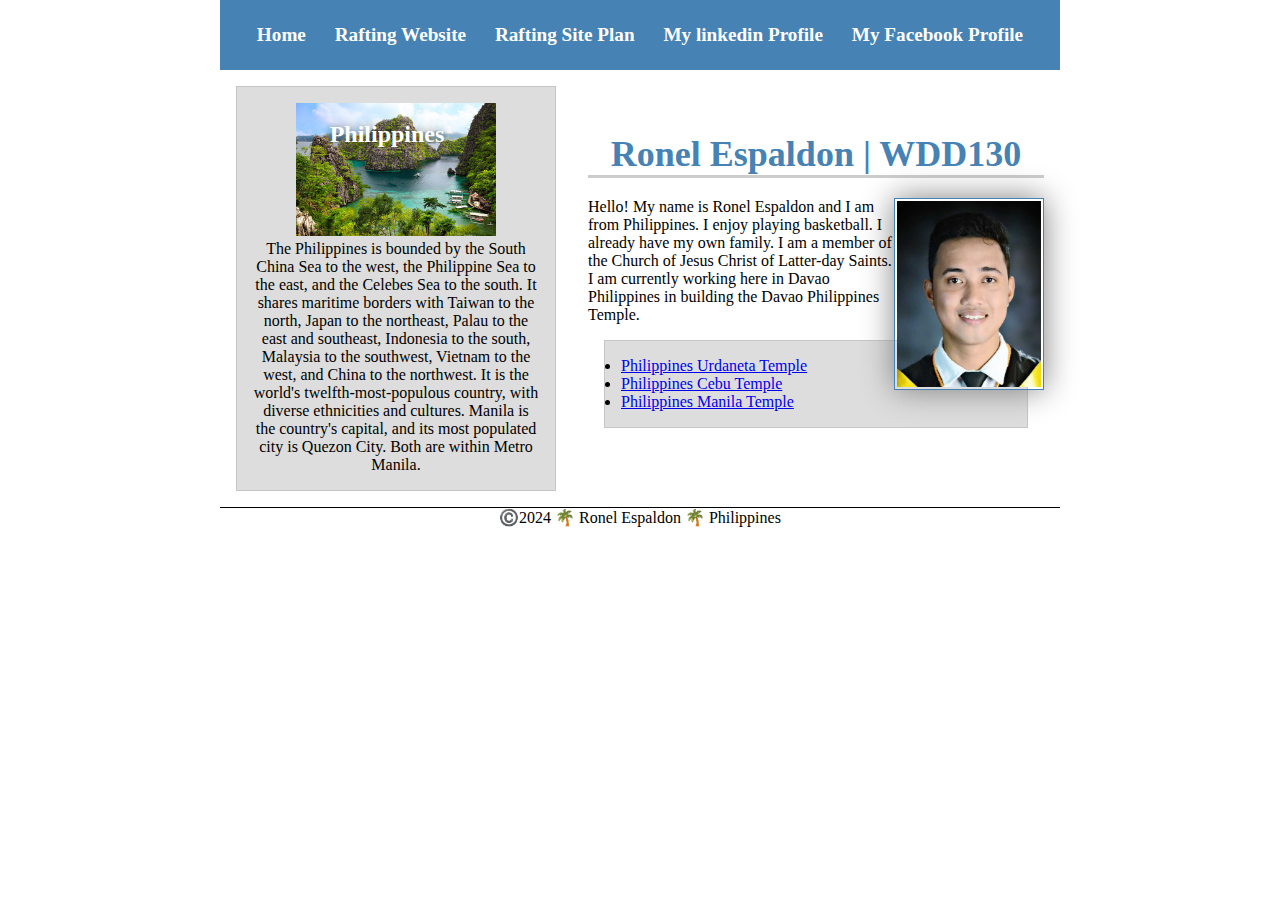
<file: index.html>
<!DOCTYPE html>
<html lang="en-US">
    <head>
        <link rel="stylesheet" href="styles/styles.css">
        <meta charset="utf-8">
        <meta name="viewport" content="width=device-width,initial-scale=1.0">
        <title>Ronel Espaldon | WDD130</title>
        <meta name="description" content="Ronel Espaldon, WDD130, The purpose of this page is to introduce to everyon about our country the Philippines.">
        <meta name="author" content="Ronel Espaldon">

    </head>
    <body>
        <header>
            <nav>
                <a href="#">Home</a>
                <a href="wwr/">Rafting Website</a>
                <a href="wwr/site-plan-rafting.html">Rafting Site Plan</a>
                <a href="https://www.linkedin.com/in/ronel-espaldon-2b6aab232/">My linkedin Profile</a>
                <a href="https://www.facebook.com/ronel.espaldon">My Facebook Profile</a>
            </nav>
        </header>
        <div class="grid">
            <main>
                <h1>Ronel Espaldon | WDD130</h1>
                <img src="images/profile.jpg" alt="Hello, my name is Ronel Espaldon" width="200">
                <p>Hello! My name is Ronel Espaldon and I am from Philippines. I enjoy playing basketball.
                    I already have my own family. I am a member of the Church of Jesus Christ of Latter-day Saints.
                    I am currently working here in Davao Philippines in building the Davao Philippines Temple. 
                </p>
                <ul class="box">
                    <li><a href="https://www.churchofjesuschrist.org/temples/details/urdaneta-philippines-temple" target="_blank">Philippines Urdaneta Temple</a></li>
                    <li><a href="https://www.churchofjesuschrist.org/temples/details/cebu-city-philippines-temple" target="_blank">Philippines Cebu Temple</a></li>
                    <li><a href="https://www.churchofjesuschrist.org/temples/details/manila-philippines-temple" target="_blank">Philippines Manila Temple</a></li>
                </ul>

            </main>
            <aside class="box">
                <h2>Philippines</h2>
                <img src="images/Philippines.jpg" alt="Philippines Landscape">
                <p>The Philippines is bounded by the South China Sea to the west, the Philippine Sea to the east, and the Celebes Sea to the south. It shares maritime borders with Taiwan to the north, Japan to the northeast, Palau to the east and southeast, Indonesia to the south, Malaysia to the southwest, Vietnam to the west, and China to the northwest. It is the world's twelfth-most-populous country, with diverse ethnicities and cultures. Manila is the country's capital, and its most populated city is Quezon City. Both are within Metro Manila.</p>
            </aside>     
        </div>
        <footer>
            <p>©️2024 🌴 Ronel Espaldon 🌴 Philippines</p>
        </footer>

    </body>
<!-- Last modified: 2024-05-14 -->
</html>
</file>
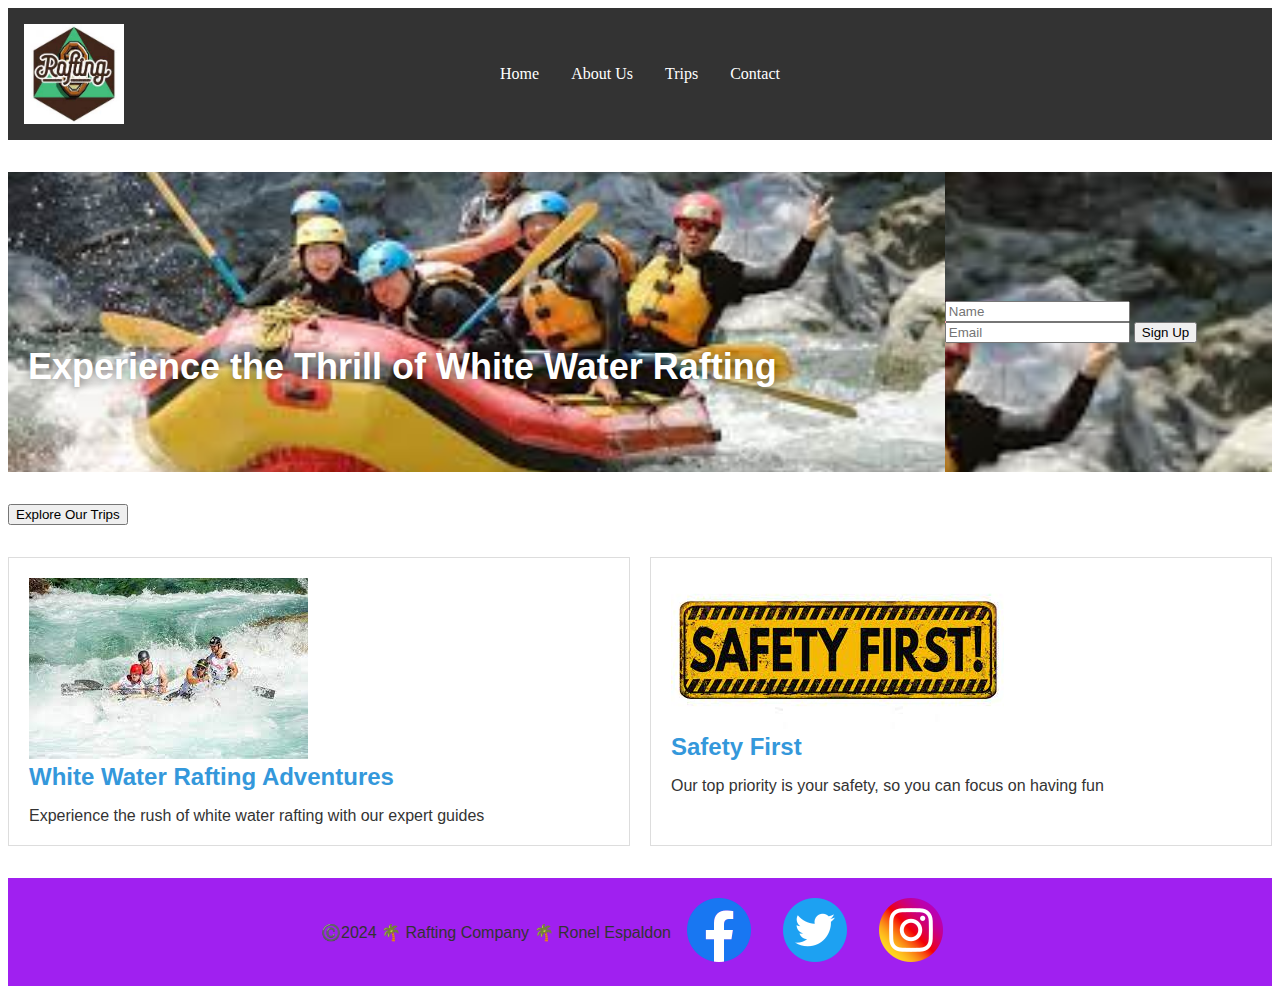
<file: wwr/index.html>
<!DOCTYPE html>
<html lang="en">
<head>
    <link rel="stylesheet" href="styles/rafting.css">
    <meta charset="UTF-8">
    <meta name="viewport" content="width=device-width, initial-scale=1.0">
    <title>Wild Water Rafting - Home</title>
    <meta name="author" content="Ronel Espaldon">
    <meta name="description" content="Welcome to Wild Water Rafting, your premier destination for white water rafting adventures">
</head>
<body>
    <header>
        <img src="images/logo.png" alt="Rafting Site Logo">
        <nav>
            <a href="index.html">Home</a>
            <a href="about.html">About Us</a>
            <a href="trips.html">Trips</a>
            <a href="contact.html">Contact</a>
        </nav>
    </header>
    <main>
        <section class="hero">
            <img src="images/hero-image.jpg" alt="Hero Image">
            <h1>Experience the Thrill of White Water Rafting</h1>
            <form class="newsletter-signup">
                <input type="text" name="name" placeholder="Name">
                <input type="email" name="email" placeholder="Email">
                <button type="submit">Sign Up</button>
            </form>
        </section>
        <section class="call-to-action">
            <button class="cta">Explore Our Trips</button>
        </section>
        <section class="grid">
            <div class="grid-column">
                <img src="images/grid-image1.jpg" alt="Grid Image 1">
                <h2>White Water Rafting Adventures</h2>
                <p>Experience the rush of white water rafting with our expert guides</p>
            </div>
            <div class="grid-column">
                <img src="images/grid-image2.jpg" alt="Grid Image 2">
                <h2>Safety First</h2>
                <p>Our top priority is your safety, so you can focus on having fun</p>
            </div>
        </section>
    </main>
    <footer>
        <p>©️2024 🌴 Rafting Company 🌴 Ronel Espaldon</p>
        <nav class="sociallinks">
            <a href="https://www.facebook.com">
                <img src="images/facebook.png" alt="Facebook">
            </a>
            <a href="https://www.twitter.com">
                <img src="images/twitter.png" alt="Twitter">
            </a>
            <a href="https://www.instagram.com">
                <img src="images/instagram.png" alt="Instagram">
            </a>
        </nav>
    </footer>
</body>
</html>
</file>
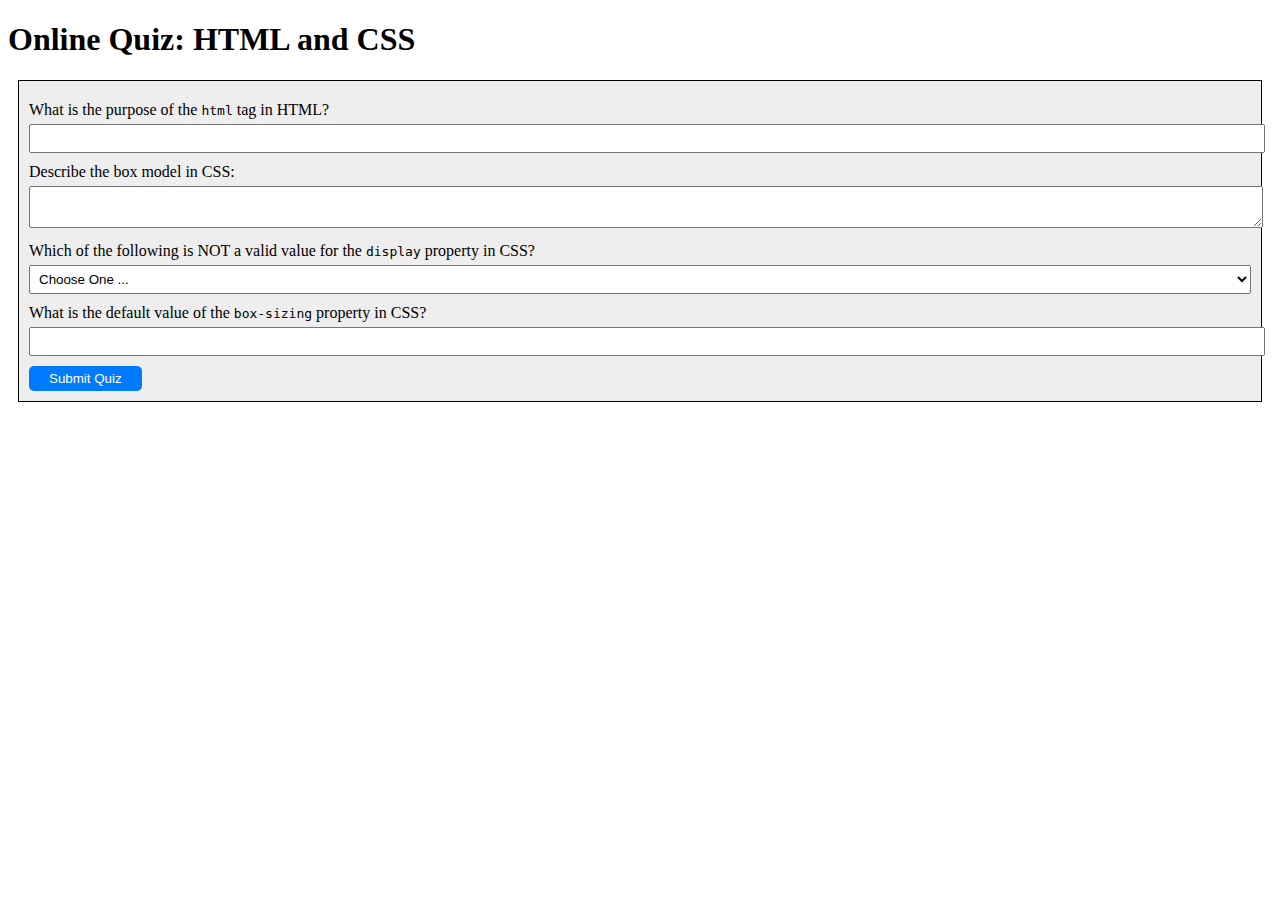
<file: quiz.html>
<!DOCTYPE html>
<html lang="en-US">
    <head>
        <meta charset="utf-8">
        <link rel="stylesheet" href="styles/quizz.css">
        <meta name="viewport" content="width=device-width,initial-scale=1.0">
        <title>Online Quiz: HTML and CSS</title>
        <meta name="description" content="This is the HTML and CSS Online Quiz">
        <meta name="author" content="Ronel Espaldon">
    </head>
    <body>
        <h1>Online Quiz: HTML and CSS</h1>
        <form>
            <label for="q1">What is the purpose of the <code>html</code> tag in HTML?</label>
            <input type="text" id="q1" name="q1">

            <label for="q2">Describe the box model in CSS:</label>
            <textarea id="q2" name="q2"></textarea>

            <label for="q3">Which of the following is NOT a valid value for the <code>display</code> property in CSS?</label>
            <select id="q3" name="q3">
                <option value="" selected disabled>Choose One ...</option>
                <option value="block">Block</option>
                <option value="inline">Inline</option>
                <option value="flex">Flex</option>
                <option value="grid">Grid</option>
            </select>
            <label for="q4">What is the default value of the <code>box-sizing</code> property in CSS?</label>
            <input type="number" id="q4" name="q4">
            <button type="submit">Submit Quiz</button>
        </form>

    </body>
</html>
</file>
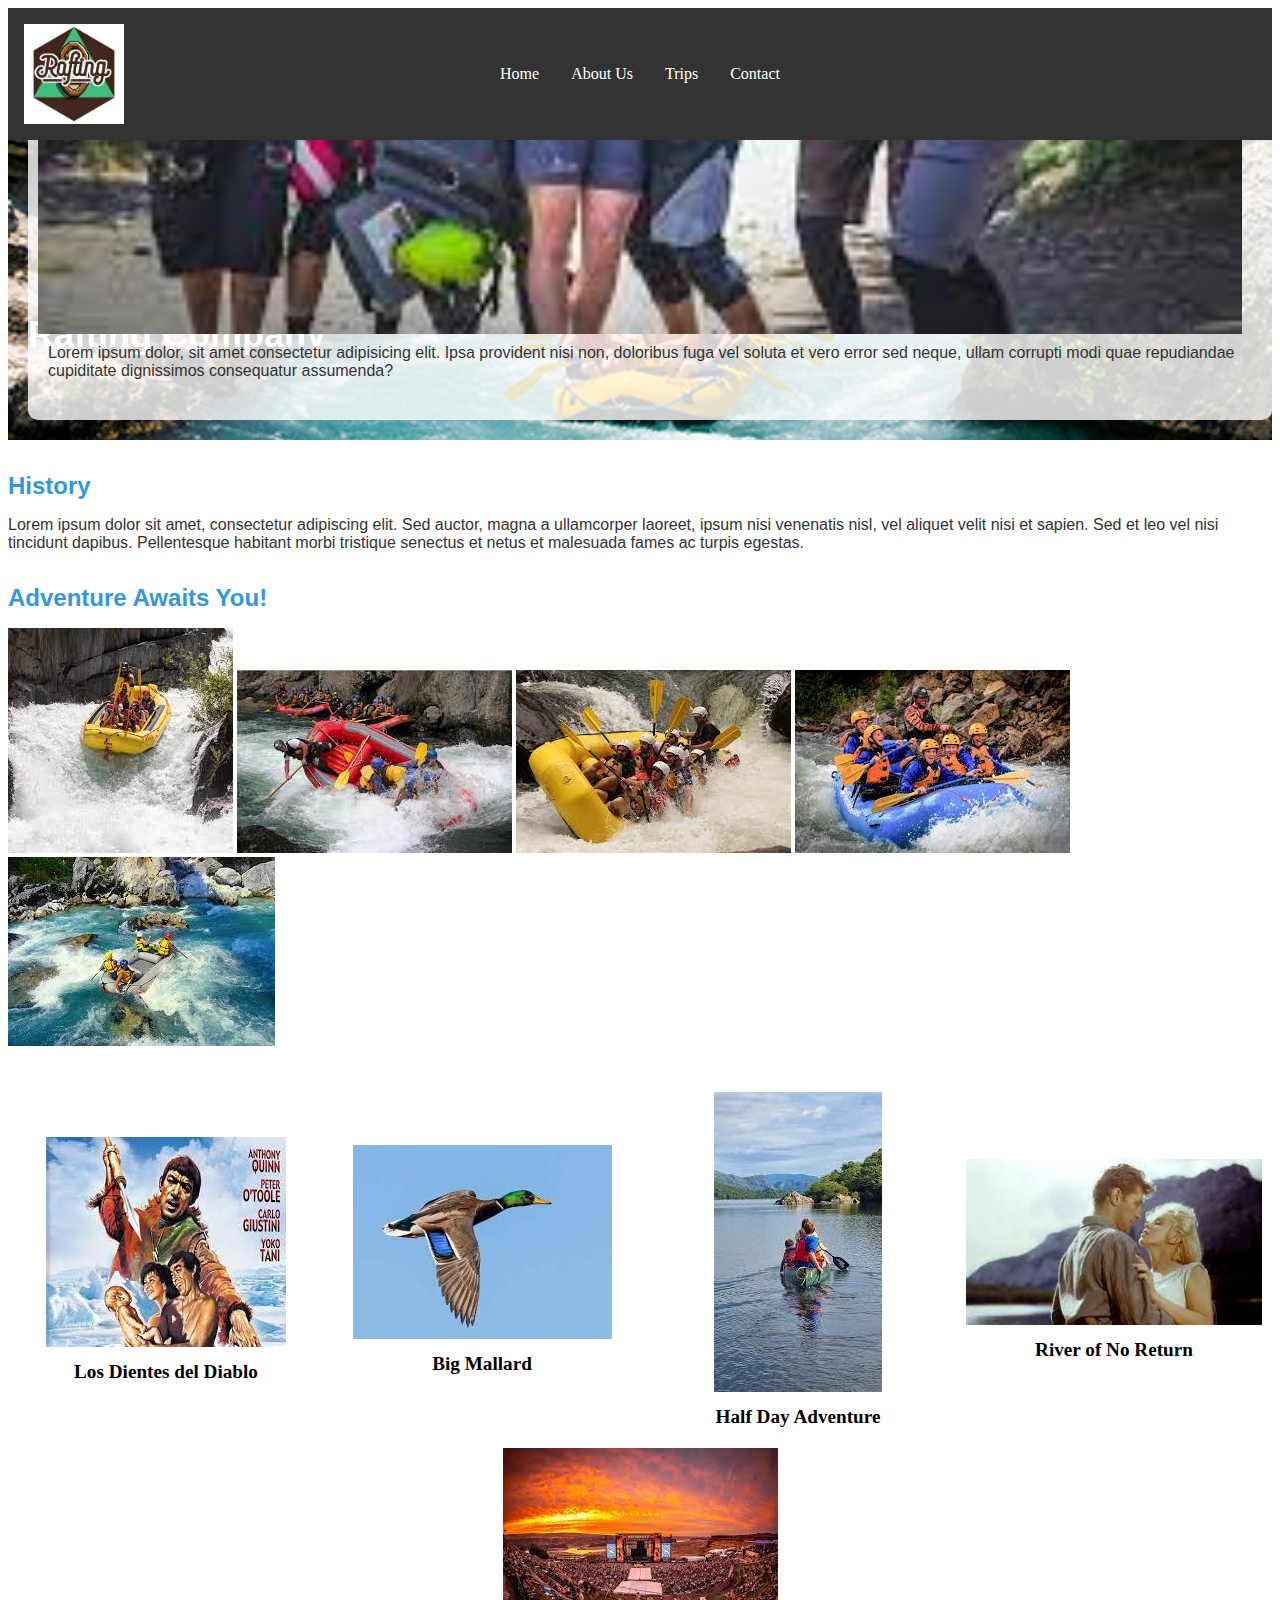
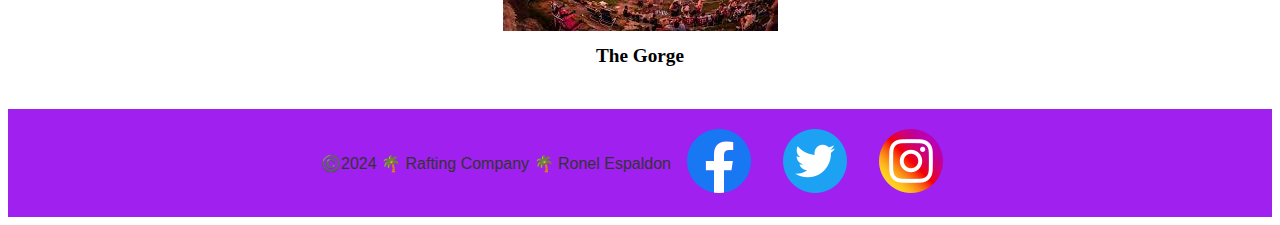
<file: wwr/about.html>
<!DOCTYPE html>
<html lang="en">
<head>
    <link rel="stylesheet" href="styles/rafting.css">
    <meta charset="UTF-8">
    <meta name="viewport" content="width=device-width, initial-scale=1.0">
    <title>About Us</title>
    <meta name="author" content="Ronel Espaldon">
    <meta name="description" content="Rafting Adventure Site.">
</head>
<body>
    <header>
        <img src="images/logo.png" alt="Rafting Site Logo">
        <nav>
            <a href="index.html">Home</a>
            <a href="about.html">About Us</a>
            <a href="trips.html">Trips</a>
            <a href="contact.html">Contact</a>
        </nav>
    </header>
    <main>
        <div class="hero">
            <img src="images/hero.jpg" alt="Hero image">
            <h1>Rafting Company</h1>
            <article>
                <img src="images/happy.jpeg" alt="Happy client">
                <p>Lorem ipsum dolor, sit amet consectetur adipisicing elit. Ipsa provident nisi non, doloribus fuga vel soluta et vero error sed neque, ullam corrupti modi quae repudiandae cupiditate dignissimos consequatur assumenda?</p>
            </article>
        </div>
        <section>
            <h2>History</h2>
            <p>Lorem ipsum dolor sit amet, consectetur adipiscing elit. Sed auctor, magna a ullamcorper laoreet, ipsum nisi venenatis nisl, vel aliquet velit nisi et sapien. Sed et leo vel nisi tincidunt dapibus. Pellentesque habitant morbi tristique senectus et netus et malesuada fames ac turpis egestas.</p>
        </section>
        <section>
            <h2>Adventure Awaits You!</h2>
            <img src="images/waterrafting1.jpeg" alt="white rafting 1">
            <img src="images/waterrafting2.jpeg" alt="white rafting 2">
            <img src="images/waterrafting3.jpeg" alt="white rafting 3">
            <img src="images/waterrafting4.jpeg" alt="white rafting 4">
            <img src="images/waterrafting5.jpeg" alt="white rafting 5">
        </section>
        <section class="adventures">
            <figure>
              <img src="images/image1.jpg" alt="Los Dientes del Diablo">
              <figcaption>Los Dientes del Diablo</figcaption>
            </figure>
            <figure>
              <img src="images/image2.jpg" alt="Big Mallard">
              <figcaption>Big Mallard</figcaption>
            </figure>
            <figure>
              <img src="images/image3.jpg" alt="Half Day Adventure">
              <figcaption>Half Day Adventure</figcaption>
            </figure>
            <figure>
              <img src="images/image4.jpg" alt="River of No Return">
              <figcaption>River of No Return</figcaption>
            </figure>
            <figure>
              <img src="images/image5.jpg" alt="The Gorge">
              <figcaption>The Gorge</figcaption>
            </figure>
        </section>
    </main>
    <footer>
        <p>©️2024 🌴 Rafting Company 🌴 Ronel Espaldon</p>
        <nav class="sociallinks">
            <a href="https://www.facebook.com">
                <img src="images/facebook.png" alt="Facebook">
            </a>
            <a href="https://www.twitter.com">
                <img src="images/twitter.png" alt="Twitter">
            </a>
            <a href="https://www.instagram.com">
                <img src="images/instagram.png" alt="Instagram">
            </a>
        </nav>
    </footer>
</body>
</html>
</file>
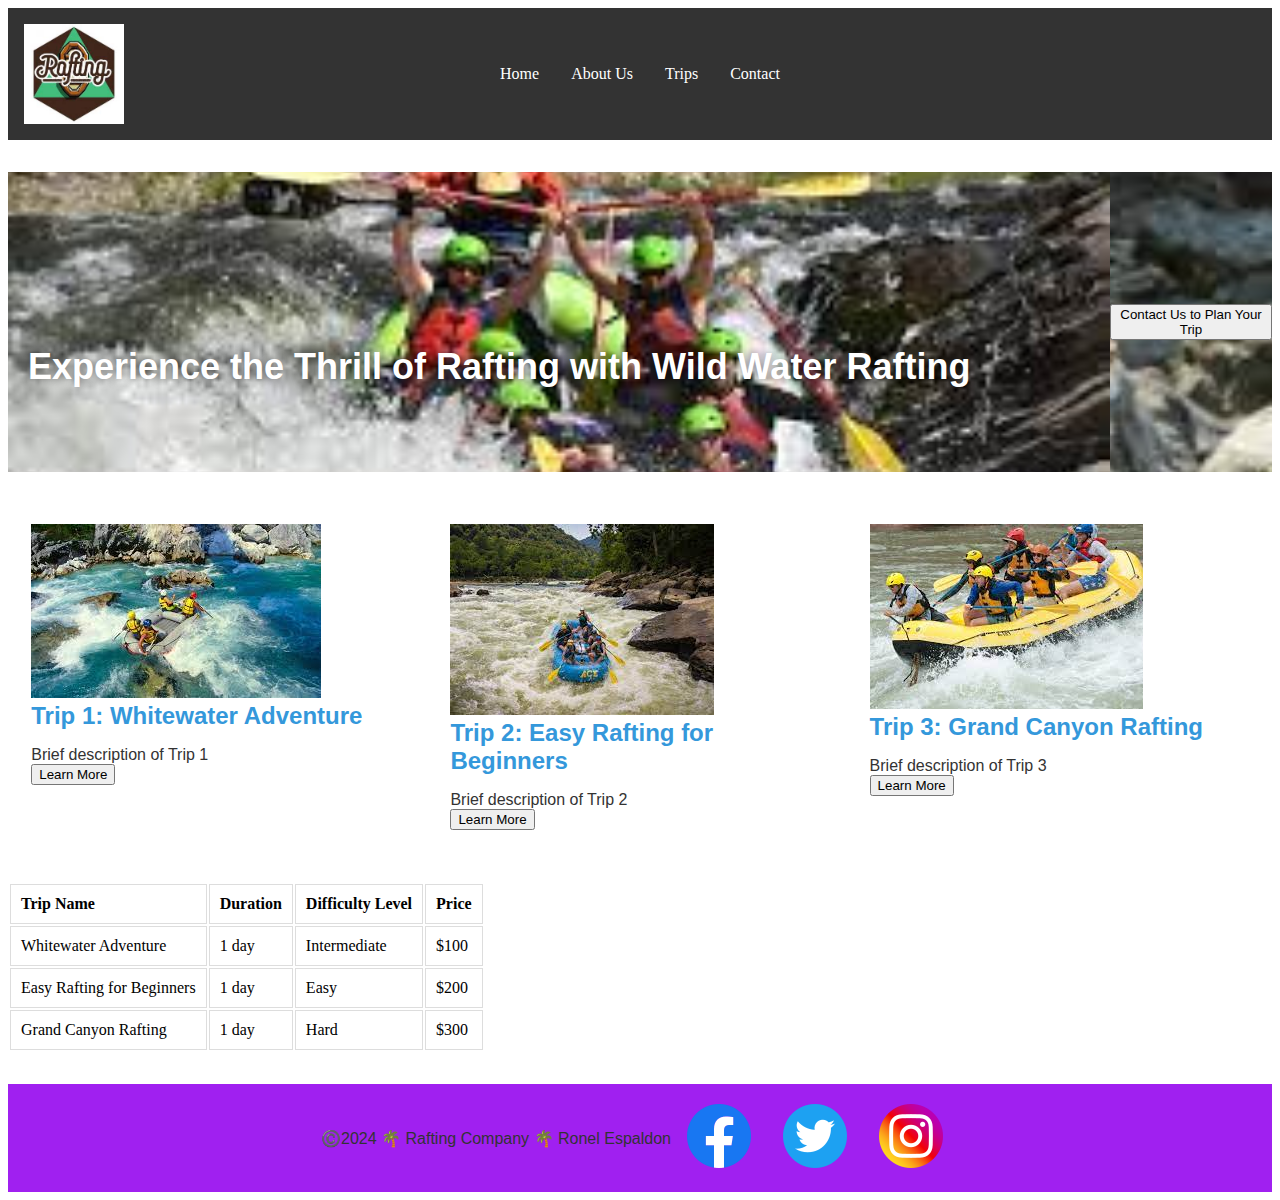
<file: wwr/trips.html>
<!DOCTYPE html>
<html lang="en">
<head>
    <link rel="stylesheet" href="styles/rafting.css">
    <meta charset="UTF-8">
    <meta name="viewport" content="width=device-width, initial-scale=1.0">
    <title>Wild Water Rafting - Trips</title>
    <meta name="author" content="Ronel Espaldon">
    <meta name="description" content="Explore our exciting rafting trips and adventures with Wild Water Rafting">
</head>
<body>
    <header>
        <img src="images/logo.png" alt="Rafting Site Logo">
        <nav>
            <a href="index.html">Home</a>
            <a href="about.html">About Us</a>
            <a href="trips.html">Trips</a>
            <a href="contact.html">Contact</a>
        </nav>
    </header>
    <main>
        <section class="hero">
            <img src="images/rafting-hero.jpg" alt="Rafting Hero Image">
            <h1>Experience the Thrill of Rafting with Wild Water Rafting</h1>
            <button class="cta">Contact Us to Plan Your Trip</button>
        </section>
        <section class="trip-descriptions">
            <div class="trip-column">
                <img src="images/trip1.jpg" alt="Trip 1 Image">
                <h2>Trip 1: Whitewater Adventure</h2>
                <p>Brief description of Trip 1</p>
                <button class="learn-more">Learn More</button>
            </div>
            <div class="trip-column">
                <img src="images/trip2.jpg" alt="Trip 2 Image">
                <h2>Trip 2: Easy Rafting for Beginners</h2>
                <p>Brief description of Trip 2</p>
                <button class="learn-more">Learn More</button>
            </div>
            <div class="trip-column">
                <img src="images/trip3.jpg" alt="Trip 3 Image">
                <h2>Trip 3: Grand Canyon Rafting</h2>
                <p>Brief description of Trip 3</p>
                <button class="learn-more">Learn More</button>
            </div>
        </section>
        <section class="trip-table">
            <table>
                <thead>
                    <tr>
                        <th>Trip Name</th>
                        <th>Duration</th>
                        <th>Difficulty Level</th>
                        <th>Price</th>
                    </tr>
                </thead>
                <tbody>
                    <tr>
                        <td>Whitewater Adventure</td>
                        <td>1 day</td>
                        <td>Intermediate</td>
                        <td>$100</td>
                    </tr>
                    <tr>
                        <td>Easy Rafting for Beginners</td>
                        <td>1 day</td>
                        <td>Easy</td>
                        <td>$200</td>
                    </tr>
                    <tr>
                        <td>Grand Canyon Rafting</td>
                        <td>1 day</td>
                        <td>Hard</td>
                        <td>$300</td>
                    </tr>
                </tbody>
            </table>
        </section>
    </main>
    <footer>
        <p>©️2024 🌴 Rafting Company 🌴 Ronel Espaldon</p>
        <nav class="sociallinks">
            <a href="https://www.facebook.com">
                <img src="images/facebook.png" alt="Facebook">
            </a>
            <a href="https://www.twitter.com">
                <img src="images/twitter.png" alt="Twitter">
            </a>
            <a href="https://www.instagram.com">
                <img src="images/instagram.png" alt="Instagram">
            </a>
        </nav>
    </footer>
</body>
</html>
</file>
<file: styles/styles.css>
* {
    margin: 0;
    padding: 0;
    box-sizing: border-box;
}

nav {
    background-color: steelblue;
    padding: 1rem;
    display: flex;
    justify-content: space-evenly;
    align-items: center;
}
nav a {
    color: white;
    display: block;
    padding: 0.5rem;
    text-decoration: none;
    font-size: 1.2rem;
    font-weight: 700;
}

header, .grid, footer {
    max-width: 840px;
    margin: 0 auto;
}
.grid {
    display: grid;
    align-items: center;
}
h1 {
    color: steelblue;
    font-size: 36px;
    font-weight: bold;
    text-align: center;
    margin-bottom: 20px; /* add some space before the border */
    border-bottom: 3px solid #ccc; /* add a bottom border */
}
main img {
    float: right;
    width: 150px;
    height: auto;
    border: 1px solid steelblue;
    padding: 2px;
    box-shadow: 0 0 30px gray;
}
p {
    padding: 10px;
}
main {
    grid-column: 2/3;
    margin: 1rem;
}

aside {
    position: relative;
    width: 20rem;
    grid-column: 1/2;
    grid-row: 1/2;
    text-align: center;
    margin: 1rem;
    border: 1px solid rgba(0, 0, 0, 0.2); /* 1️⃣ */
    padding: 1rem;
    background-color: #eee;
    color: #333
}
aside img {
    width: 200px;
    height: auto;
}
p { padding: 0;}
footer {
    margin-top: 15px;
    border-top: 1px solid #000;
    text-align: center;
}

/* Class Selectors */

.box {
    margin: 1rem;
    border: 1px solid rgba(0,0,0,.1);
    padding: 1rem;
    background-color: #ddd;
    color: #000;
}

aside h2 {
    position: absolute; /* position the h2 absolutely */
    top: 47px; 
    left: 150px; 
    transform: translate(-50%, -50%); /* adjust for centering */
    color: #fff; /* make the text white for better contrast */
    text-shadow: 0 0 10px rgba(0, 0, 0, 0.5); /* add text shadow for readability */
    font-size: 24px; /* adjust font size as needed */
    font-weight: bold; /* make the text bold for emphasis */
  }

header, footer {
  max-width: 840px;
  margin: 0 auto;
}
</file>
<file: wwr/styles/rafting.css>
/* Import Google Fonts */
@import url('https://fonts.googleapis.com/css2?family=Playfair+Display:ital,wght@0,400..900;1,400..900&family=Sedan+SC&display=swap');

/* Define CSS variables in :root pseudo-class selector */
:root {
    --primary-color: #3498db; /* blue */
    --secondary-color: #f1c40f; /* orange */
    --background-color: #f9f9f9; /* light gray */
    --text-color: #333; /* dark gray */
    --font-family: 'Open Sans', sans-serif;
  }
  
  /* Style headings */
  h1, h2, h3, h4, h5, h6 {
    font-family: var(--font-family);
    color: var(--primary-color);
    margin-bottom: 0.5em;
  }
  
  /* Style paragraphs */
  p {
    font-family: var(--font-family);
    color: var(--text-color);
    margin-bottom: 1em;
  }
  
  /* Add colors to fonts */
  a {
    color: var(--secondary-color);
    text-decoration: none; /* remove underlines from social media links */
  }
  
  /* Limit the entire width of the page */
  .container {
    max-width: 1200px; /* adjust the value according to your design needs */
    margin: 0 auto; /* center the container */
    padding: 20px; /* add some padding for better readability */
  }

  /* Style the hero section */
.hero {
    position: relative; /* allow absolute positioning of h1 and article */
    overflow: hidden; /* prevent article from overflowing the hero container */
  }
  
  .hero img {
    display: block;
    width: 100%; /* fill the width of the container */
    height: auto; /* maintain aspect ratio */
  }
  
  .hero h1 {
    position: absolute;
    top: 50%; /* center vertically */
    left: 20px; /* add some padding from the left edge */
    font-size: 36px; /* adjust font size to fit the design */
    color: #fff; /* white text on top of the hero image */
    text-shadow: 0 0 10px rgba(0, 0, 0, 0.5); /* add text shadow for readability */
  }
  
  .hero article {
    position: absolute;
    bottom: 20px; /* position at the bottom of the hero container */
    left: 20px; /* add some padding from the left edge */
    background-color: rgba(255, 255, 255, 0.8); /* white background with 80% opacity */
    padding: 20px; /* add some padding for better readability */
    border-radius: 10px; /* add some rounded corners for a nicer design */
  }
  
  .hero article img {
    float: right; /* float the image to the right of the paragraph */
    margin: 10px; /* add some margin around the image */
  }
  
  .hero article p {
    margin-bottom: 20px; /* add some margin between the paragraph and the image */
  }

  header {
    display: grid;
    grid-template-columns: 1fr auto 1fr;
    align-items: center;
    justify-content: center;
    padding: 1rem;
    background-color: #333;
    color: #fff;
  }

  header img {
    width: 100px;
    height: auto;
  }

  header h1 {
    margin: 0;
    font-size: 2rem;
  }

  nav {
    display: flex;
    justify-content: space-between;
    align-items: center;
  }

  nav a {
    color: #fff;
    text-decoration: none;
    padding: 0 1rem;
  }

  nav a:hover {
    background-color: #555;
  }

  section {
    margin: 2rem 0;
  }
  
  section h2 {
    margin: 0 0 1rem;
  }
  
  section p {
    margin: 0;
  }

  footer {
    background-color: #A020F0;
    color: #fff;
    display: flex;
    justify-content: center;
    align-items: center;
    padding: 20px;
  }
  
  .social-media {
    display: flex;
    justify-content: flex-end;
    align-items: center;
    margin-left: auto;
  }
  
  .social-media a {
    margin-left: 10px;
  }
  
  .social-media a:first-child {
    margin-left: 0;
  }
  
  .social-media img {
    height: 30px;
    width: 30px;
  }

  .adventures {
    display: flex;
    justify-content: space-between;
    align-items: center;
    flex-wrap: wrap;
  }
  
  .adventures figure {
    flex: 1 0 20%;
    margin: 10px;
    text-align: center;
  }
  
  .adventures img {
    max-width: 100%;
    height: auto;
  }
  
  .adventures figcaption {
    margin-top: 10px;
    font-size: 1.2em;
    font-weight: bold;
  }

  .profile-image {
    width: 200px;
    height: 200px;
    border-radius: 50%;
    object-fit: cover;
  }

  .caption {
    text-align: center;
    margin-top: 10px;
    font-style: italic;
  }

  .contact-form {
    width: 50%;
    margin: 0 auto;
    padding: 20px;
    border: 1px solid #ccc;
    border-radius: 5px;
    background-color: #f9f9f9;
  }

  .form-field {
    margin-bottom: 10px;
  }

  .form-label {
    display: block;
    margin-bottom: 5px;
    font-weight: bold;
  }

  .form-input {
    width: 100%;
    padding: 10px;
    border: 1px solid #ccc;
    border-radius: 5px;
    box-sizing: border-box;
  }

  .form-radio {
    display: inline-block;
    margin-right: 10px;
  }

  .form-checkbox {
    display: inline-block;
    margin-right: 10px;
  }

  .form-submit {
    display: block;
    width: 100%;
    padding: 10px;
    background-color: #4CAF50;
    color: white;
    border: none;
    border-radius: 5px;
    cursor: pointer;
  }

  .form-submit:hover {
    background-color: #3e8e41;
  }

  .hero {
    background-image: url(../images/rafting-hero.jpg);
    background-size: cover;
    height: 300px;
    display: flex;
    justify-content: center;
    align-items: center;
  }
  
  .trip-descriptions {
    display: flex;
    flex-wrap: wrap;
    justify-content: center;
  }
  
  .trip-column {
    width: 30%;
    margin: 20px;
  }
  
  .trip-table {
    width: 100%;
    border-collapse: collapse;
  }
  
  .trip-table th,.trip-table td {
    border: 1px solid #ddd;
    padding: 10px;
    text-align: left;
  }

  .hero {
    background-image: url(../images/hero-image.jpg);
    background-size: cover;
    height: 300px;
    display: flex;
    justify-content: center;
    align-items: center;
  }
  
  .grid {
    display: grid;
    grid-template-columns: repeat(2, 1fr);
    gap: 20px;
  }
  
  .grid-column {
    background-color: #fff;
    padding: 20px;
    border: 1px solid #ddd;
  }
</file>
<file: styles/quizz.css>
form {
    margin: 10px;
    border: 1px solid #000;
    padding: 10px;
    background-color: #eee;
}

label {
    display: block;
    margin-top: 10px;
}
input[type="text"], input[type="number"], textarea {
    width: 100%;
    padding: 5px;
    margin-top: 5px;
}
select {
    width: 100%;
    padding: 5px;
    margin-top: 5px;
}
button[type="submit"] {
    margin-top: 10px;
    padding: 5px 20px;
    background-color: #007bff;
    color: #fff;
    border: none;
    border-radius: 5px;
    cursor: pointer;
}
</file>
